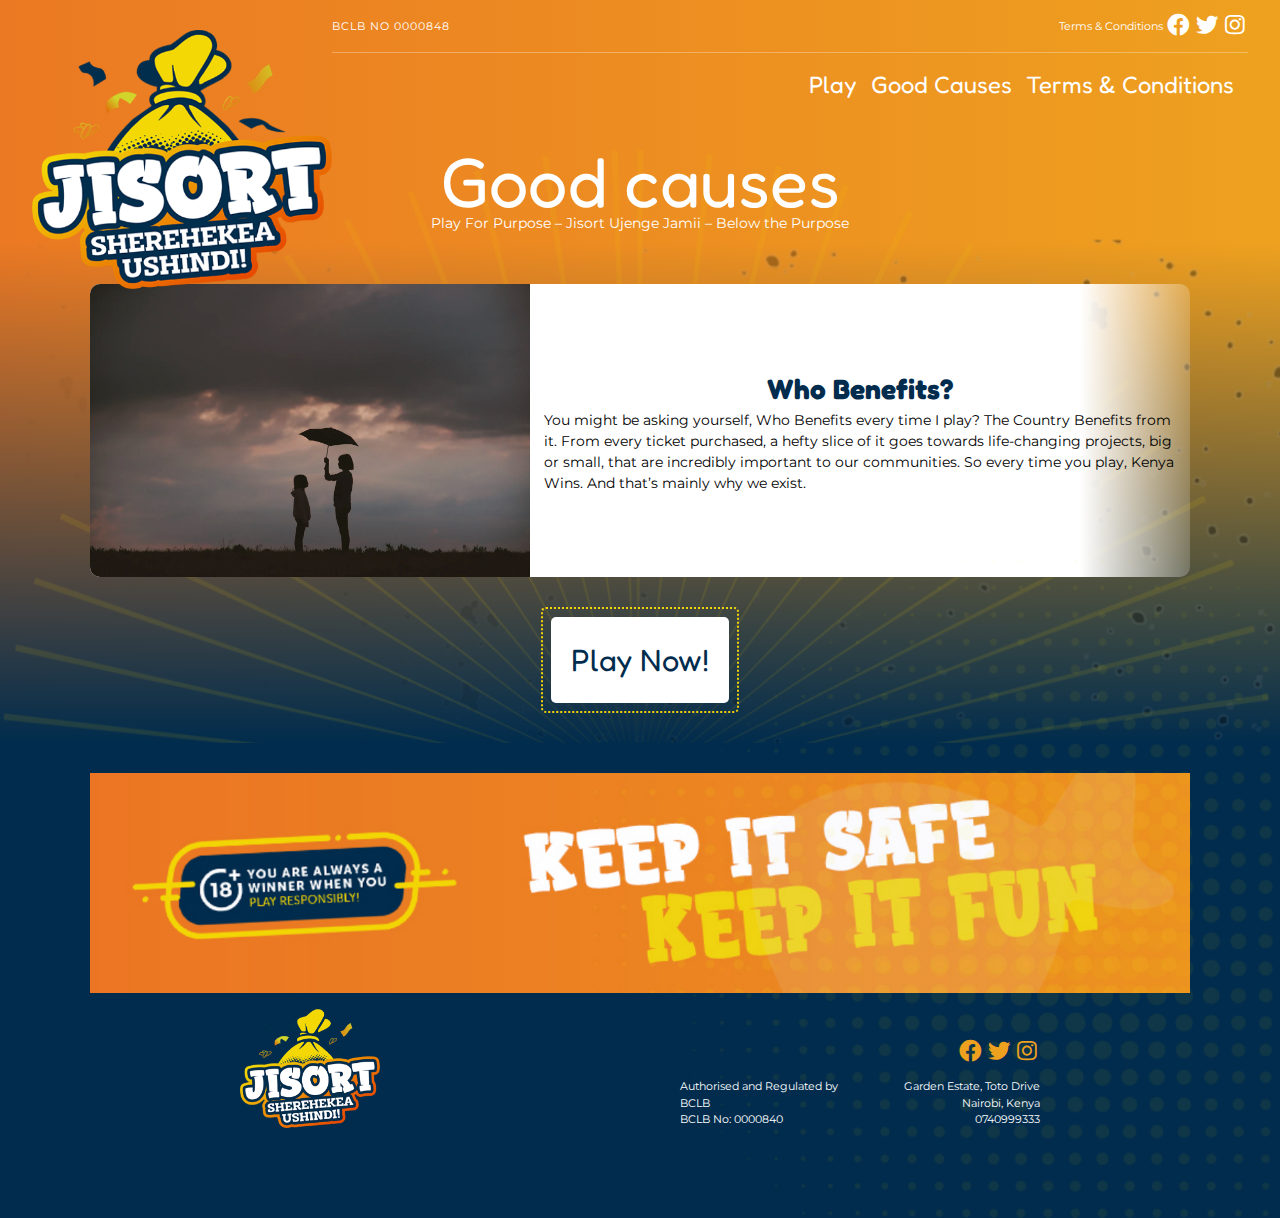
<file: good-causes.html>
<!DOCTYPE html>
<html lang="en">

<head>
  <meta charset="UTF-8">
  <meta http-equiv="X-UA-Compatible" content="IE=edge">
  <meta name="viewport" content="width=device-width, initial-scale=1.0">
  <link rel="stylesheet" href="https://pro.fontawesome.com/releases/v5.10.0/css/all.css">
  <link rel="stylesheet" href="index.91b72a1a.css">
  <link rel="stylesheet" href="https://pro.fontawesome.com/releases/v5.10.0/css/all.css" integrity="sha384-AYmEC3Yw5cVb3ZcuHtOA93w35dYTsvhLPVnYs9eStHfGJvOvKxVfELGroGkvsg+p" crossorigin="anonymous"/>

  <title>Jisort</title>
</head>

<body class="page">
  <div class="holder">
    <header>
      <div class="container">
        <div class="logo"> <a href="#"> <img src="jisort-logo.db47b772.png" alt=""></a></div>
        <div class="right_section">
          <div class="top"><span class="bclb flex-grow">BCLB NO 0000848</span>
            <ul class="secondary_menu">
              <li><a href="#">Terms &amp; Conditions </a></li>
            </ul>
            <ul class="social">
              <li class="px-1"><a href="https://www.facebook.com/Jisort-109627841370807"><i class="fab fa-facebook fa-2x"></i></a></li>
              <li class="px-1"><a href="https://twitter.com/JisortLotto"><i class="fab fa-twitter fa-2x"></i></a></li>
              <!-- <li class="px-1"><i class="fab fa-google-plus fa-2x"></i><a href="#"></a></li> -->
              <li class="px-1"><a href="https://www.instagram.com/jisortlotto/"><i class="fab fa-instagram fa-2x"></i></a></li>
            </ul>
          </div>
          <nav><a class="mobile_menu_icon" href="#"> <i class="fas fa-bars"></i></a>
            <ul>
             <li><a href="index.html">Play</a></li>
             <li><a href="good-causes.html">Good Causes </a></li>
             <!-- <li><a href="winners-gallery.html">Winners Gallery </a></li> -->
             <li> <a href="terms.html">Terms &amp; Conditions </a></li>
         </ul>
         </nav>
        </div>
      </div>
    </header>
    <div class="content">
      <div class="page_title">
        <h1>Good causes </h1><span class="info">Play For Purpose – Jisort Ujenge Jamii – Below the Purpose</span>
      </div>
      <section>
        <div class="container">
          <ul class="news_list">
            <li>
              <div class="thumb"><img src="causes-item-image.4b953a9a.jpg" alt=""></div>
              <div class="meta">
                <h3>Who Benefits? </h3>
                <p>You might be asking yourself, Who Benefits every time I play?
                  The Country Benefits from it. From every ticket purchased, a hefty slice of it goes towards
                  life-changing projects, big or small, that are incredibly important to our communities.
                  So every time you play, Kenya Wins. And that’s mainly why we exist.</p>
              </div>
            </li>
          </ul>
        </div><a class="large btn mx-auto" href="index.html">Play Now!</a>
      </section>
    </div>
    <footer>
      <div class="banner">
        <div class="container"> <img src="keep-it-safe-banner.44da0f72.jpg" alt=""></div>
      </div>
      <div class="footer">
        <div class="container">
          <div class="logo"> <img src="jisort-logo.db47b772.png" alt=""></div>
          <div class="right_section">
            <ul class="social">
              <li class="px-1"><a href="https://www.facebook.com/Jisort-109627841370807"><i class="fab fa-facebook fa-2x"></i></a></li>
              <li class="px-1"><a href="https://twitter.com/JisortLotto"><i class="fab fa-twitter fa-2x"></i></a></li>
              <!-- <li class="px-1"><i class="fab fa-google-plus fa-2x"></i><a href="#"></a></li> -->
              <li class="px-1"><a href="https://www.instagram.com/jisortlotto/"><i class="fab fa-instagram fa-2x"></i></a></li>
            </ul>
            <div class="flex">
              <div class="col">Authorised and Regulated by BCLB<br>BCLB No: 0000840</div>
              <div class="col">Garden Estate, Toto Drive<br>Nairobi, Kenya <br>0740999333</div>
            </div>
          </div>
        </div>
      </div>
    </footer>
  </div>
  <script src="https://code.jquery.com/jquery-3.6.0.min.js"
    integrity="sha256-/xUj+3OJU5yExlq6GSYGSHk7tPXikynS7ogEvDej/m4=" crossorigin="anonymous"></script>
    <script src="index.1cdc52c0.js">// modules are defined as an array

    </script>
    <script>
        var $ = jQuery.noConflict();
        // Code that uses other library's $ can follow here.
      </script>

</body>

</html>
</file>
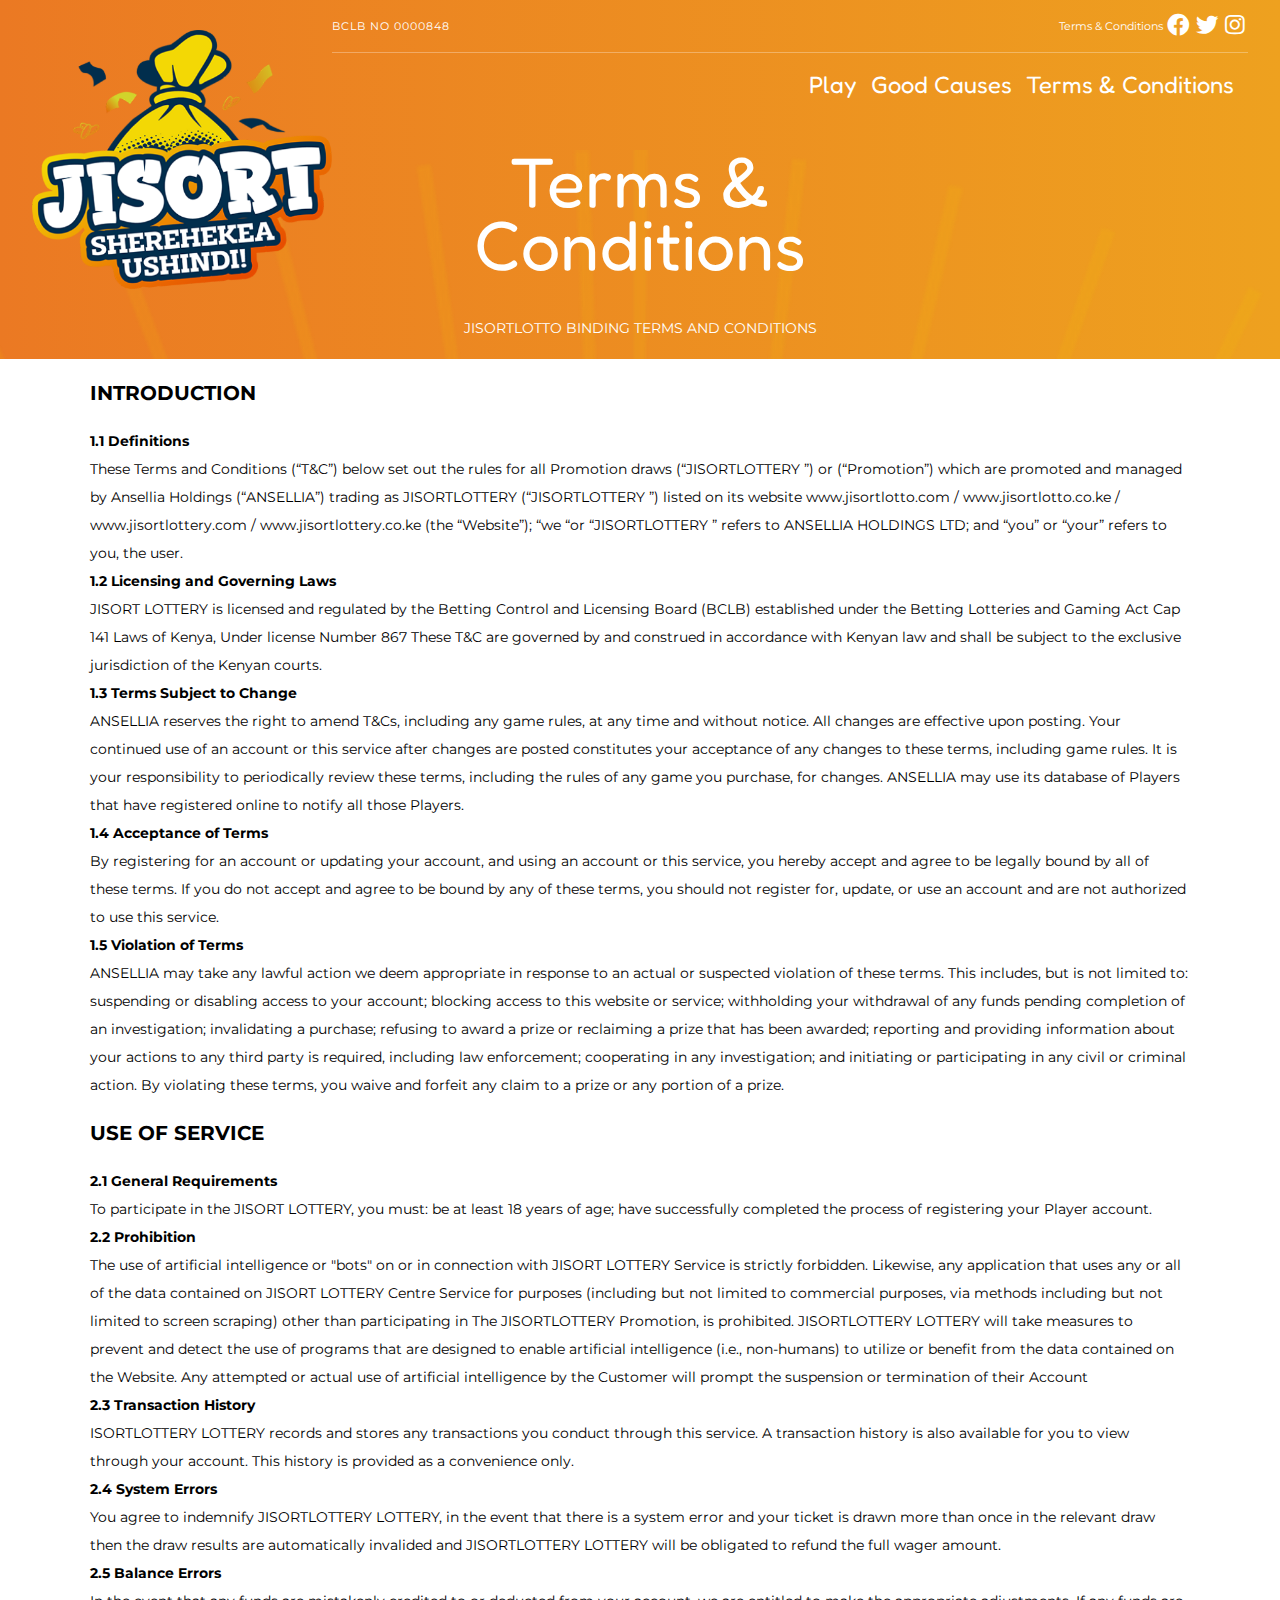
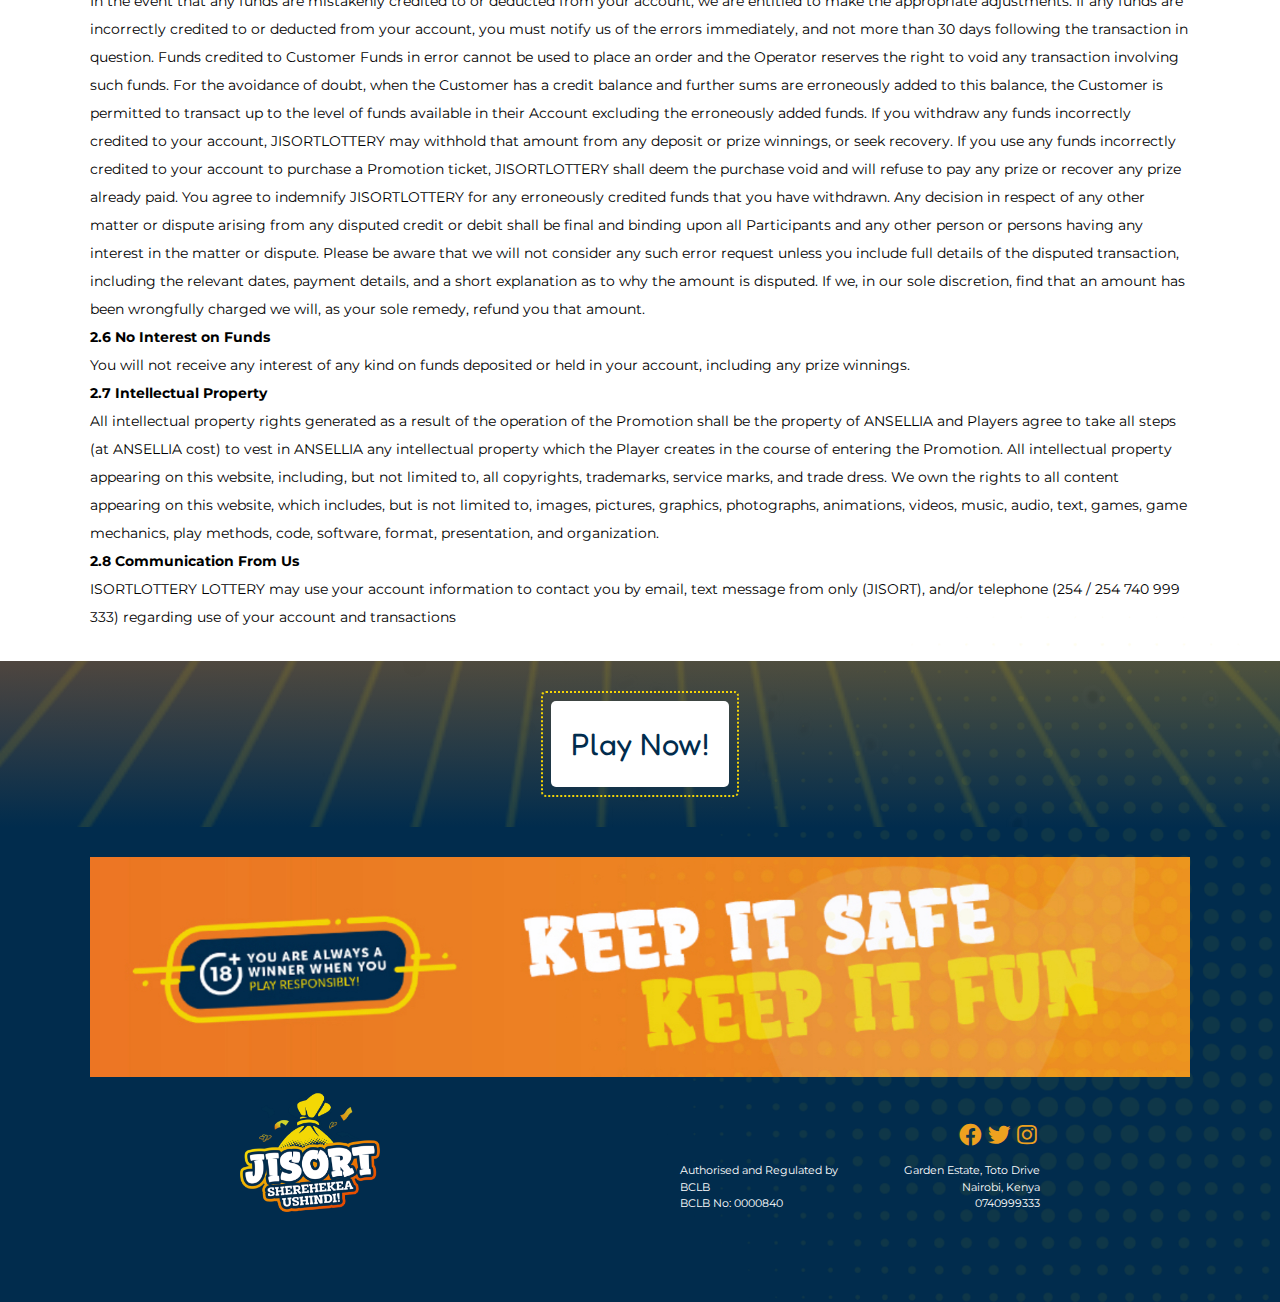
<file: terms.html>
<!DOCTYPE html>
<html lang="en">

<head>
    <meta charset="UTF-8">
    <meta http-equiv="X-UA-Compatible" content="IE=edge">
    <meta name="viewport" content="width=device-width, initial-scale=1.0">
    <link rel="stylesheet" href="https://pro.fontawesome.com/releases/v5.10.0/css/all.css">
    <link rel="stylesheet" href="index.91b72a1a.css">
    <title>Jisort</title>
</head>

<body class="page">
    <div class="holder">
        <header>
            <div class="container">
                <div class="logo"> <a href="#"> <img src="jisort-logo.db47b772.png" alt=""></a></div>
                <div class="right_section">
                    <div class="top"><span class="bclb flex-grow">BCLB NO 0000848</span>
                        <ul class="secondary_menu">
                            <li><a href="terms.html">Terms &amp; Conditions </a></li>
                        </ul>
                        <ul class="social">
                            <li class="px-1"><a href="https://www.facebook.com/Jisort-109627841370807"><i class="fab fa-facebook fa-2x"></i></a></li>
                            <li class="px-1"><a href="https://twitter.com/JisortLotto"><i class="fab fa-twitter fa-2x"></i></a></li>
                            <!-- <li class="px-1"><i class="fab fa-google-plus fa-2x"></i><a href="#"></a></li> -->
                            <li class="px-1"><a href="https://www.instagram.com/jisortlotto/"><i class="fab fa-instagram fa-2x"></i></a></li>
                          </ul>
                    </div>
                    <nav><a class="mobile_menu_icon" href="#"> <i class="fas fa-bars"></i></a>
                       <ul>
                        <li><a href="index.html">Play</a></li>
                        <li><a href="good-causes.html">Good Causes </a></li>
                        <!-- <li><a href="winners-gallery.html">Winners Gallery </a></li> -->
                        <li> <a href="terms.html">Terms &amp; Conditions </a></li>
                    </ul>
                    </nav>
                </div>
            </div>
        </header>
        <div class="content">
            <div class="page_title" style="padding-bottom:20px">
                <h1>Terms &amp; Conditions</h1>
                <br>
                <br>
                <span class="info" style="margin-top: 30px;">JISORTLOTTO BINDING TERMS AND CONDITIONS</span>
            </div>
            <section style="background-color: white;line-height: 200%;padding-bottom: 30px;">
                <div class="container">
                    <div id="intro">
                        <h1 style="padding-top: 20px;padding-bottom: 20px; font-weight: bolder; font-size: 20px;">
                            INTRODUCTION</h1>

                        <strong>1.1 Definitions</strong>
                        <p>
                            These Terms and Conditions (“T&C”) below set out the rules for all Promotion draws
                            (“JISORTLOTTERY ”) or (“Promotion”) which are promoted and managed by Ansellia Holdings
                            (“ANSELLIA”) trading as JISORTLOTTERY (“JISORTLOTTERY ”) listed on its
                            website www.jisortlotto.com / www.jisortlotto.co.ke / www.jisortlottery.com /
                            www.jisortlottery.co.ke (the “Website”); “we “or “JISORTLOTTERY ” refers to ANSELLIA
                            HOLDINGS
                            LTD; and “you” or “your” refers to you, the user.
                        </p>
                        <strong>1.2 Licensing and Governing Laws</strong>
                        <p>
                            JISORT LOTTERY is licensed and regulated by the Betting Control and Licensing Board (BCLB)
                            established under the Betting Lotteries and Gaming Act Cap 141 Laws of Kenya, Under license
                            Number 867
                            These T&C are governed by and construed in accordance with Kenyan law and shall be subject
                            to
                            the exclusive jurisdiction of the Kenyan courts.
                        </p>
                        <strong>1.3 Terms Subject to Change</strong>
                        <p>
                            ANSELLIA reserves the right to amend T&Cs, including any game rules, at any time and without
                            notice.
                            All changes are effective upon posting. Your continued use of an account or this service
                            after
                            changes are posted constitutes your acceptance of any changes to these terms, including game
                            rules.
                            It is your responsibility to periodically review these terms, including the rules of any
                            game
                            you
                            purchase, for changes. ANSELLIA may use its database of Players that have registered online
                            to
                            notify all those Players.
                        </p>
                        <strong>1.4 Acceptance of Terms </strong>
                        <p>
                            By registering for an account or updating your account, and using an account or this
                            service,
                            you
                            hereby accept and agree to be legally bound by all of these terms. If you do not accept and
                            agree to
                            be bound by any of these terms, you should not register for, update, or use an account and
                            are
                            not
                            authorized to use this service.
                        </p>
                        <strong>1.5 Violation of Terms</strong>
                        <p>
                            ANSELLIA may take any lawful action we deem appropriate in response to an actual or
                            suspected
                            violation of these terms. This includes, but is not limited to: suspending or disabling
                            access
                            to your account; blocking access to this website or service; withholding your withdrawal of
                            any
                            funds pending completion of an investigation; invalidating a purchase; refusing to award a
                            prize
                            or reclaiming a prize that has been awarded; reporting and providing information about your
                            actions to any third party is required, including law enforcement; cooperating in any
                            investigation; and initiating or participating in any civil or criminal action. By violating
                            these terms, you waive and forfeit any claim to a prize or any portion of a prize.
                        </p>
                    </div>
                    <div id="use-of-service">
                        <h2 style="padding-top: 20px;padding-bottom: 20px; font-weight: bolder;font-size: 20px;">USE OF
                            SERVICE</h2>
                        <strong>2.1 General Requirements</strong>
                        <p>
                            To participate in the JISORT LOTTERY, you must: be at least 18 years of age; have
                            successfully completed the process of registering your Player account.
                        </p>
                        <strong>
                            2.2 Prohibition
                        </strong>
                        <p>
                            The use of artificial intelligence or "bots" on or in connection with JISORT LOTTERY Service
                            is strictly forbidden. Likewise, any application that uses any or all of the data contained
                            on JISORT LOTTERY Centre Service for purposes (including but not limited to commercial
                            purposes, via methods including but not limited to screen scraping) other than participating
                            in The JISORTLOTTERY Promotion, is prohibited. JISORTLOTTERY LOTTERY will take measures to
                            prevent and detect the use of programs that are designed to enable artificial intelligence
                            (i.e., non-humans) to utilize or benefit from the data contained on the Website. Any
                            attempted or actual use of artificial intelligence by the Customer will prompt the
                            suspension or termination of their Account
                        </p>
                        <strong>2.3 Transaction History</strong>
                        <p>
                            ISORTLOTTERY LOTTERY records and stores any transactions you conduct through this service. A
                            transaction history is also available for you to view through your account. This history is
                            provided as a convenience only.
                        </p>
                        <strong>2.4 System Errors</strong>
                        <p>
                            You agree to indemnify JISORTLOTTERY LOTTERY, in the event that there is a system error and
                            your ticket is drawn more than once in the relevant draw then the draw results are
                            automatically invalided and JISORTLOTTERY LOTTERY will be obligated to refund the full wager
                            amount.
                        </p>
                        <strong>
                            2.5 Balance Errors
                        </strong>
                        <p>
                            In the event that any funds are mistakenly credited to or deducted from your account, we are
                            entitled to make the appropriate adjustments. If any funds are incorrectly credited to or
                            deducted from your account, you must notify us of the errors immediately, and not more than
                            30 days following the transaction in question. Funds credited to Customer Funds in error
                            cannot be used to place an order and the Operator reserves the right to void any transaction
                            involving such funds. For the avoidance of doubt, when the Customer has a credit balance and
                            further sums are erroneously added to this balance, the Customer is permitted to transact up
                            to the level of funds available in their Account excluding the erroneously added funds. If
                            you withdraw any funds incorrectly credited to your account, JISORTLOTTERY may withhold that
                            amount from any deposit or prize winnings, or seek recovery. If you use any funds
                            incorrectly credited to your account to purchase a Promotion ticket, JISORTLOTTERY shall
                            deem the purchase void and will refuse to pay any prize or recover any prize already paid.
                            You agree to indemnify JISORTLOTTERY for any erroneously credited funds that you have
                            withdrawn. Any decision in respect of any other matter or dispute arising from any disputed
                            credit or debit shall be final and binding upon all Participants and any other person or
                            persons having any interest in the matter or dispute. Please be aware that we will not
                            consider any such error request unless you include full details of the disputed transaction,
                            including the relevant dates, payment details, and a short explanation as to why the amount
                            is disputed. If we, in our sole discretion, find that an amount has been wrongfully charged
                            we will, as your sole remedy, refund you that amount.
                        </p>
                        <strong>
                            2.6 No Interest on Funds
                        </strong>
                        <p>
                            You will not receive any interest of any kind on funds deposited or held in your account,
                            including any prize winnings.
                        </p>
                        <strong>2.7 Intellectual Property</strong>
                        <p>
                            All intellectual property rights generated as a result of the operation of the Promotion
                            shall be the property of ANSELLIA and Players agree to take all steps (at ANSELLIA cost) to
                            vest in ANSELLIA any intellectual property which the Player creates in the course of
                            entering the Promotion.
                            All intellectual property appearing on this website, including, but not limited to, all
                            copyrights, trademarks, service marks, and trade dress. We own the rights to all content
                            appearing on this website, which includes, but is not limited to, images, pictures,
                            graphics, photographs, animations, videos, music, audio, text, games, game mechanics, play
                            methods, code, software, format, presentation, and organization.
                        </p>
                        <strong>2.8 Communication From Us

                        </strong>
                        <p>
                            ISORTLOTTERY LOTTERY may use your account information to contact you by email, text message
                            from only (JISORT), and/or telephone (254 / 254 740 999 333) regarding use of your account
                            and transactions
                        </p>


                    </div>

                </div>
            </section>
            <section>
                <a class="large btn mx-auto" href="index.html">Play Now!</a>
            </section>
        </div>
        <footer>
            <div class="banner">
                <div class="container"> <img src="keep-it-safe-banner.44da0f72.jpg" alt=""></div>
            </div>
            <div class="footer">
                <div class="container">
                    <div class="logo"> <img src="jisort-logo.db47b772.png" alt=""></div>
                    <div class="right_section">
                        <ul class="social">
                            <li class="px-1"><a href="https://www.facebook.com/Jisort-109627841370807"><i class="fab fa-facebook fa-2x"></i></a></li>
                            <li class="px-1"><a href="https://twitter.com/JisortLotto"><i class="fab fa-twitter fa-2x"></i></a></li>
                            <!-- <li class="px-1"><i class="fab fa-google-plus fa-2x"></i><a href="#"></a></li> -->
                            <li class="px-1"><a href="https://www.instagram.com/jisortlotto/"><i class="fab fa-instagram fa-2x"></i></a></li>
                          </ul>
                        <div class="flex">
                            <div class="col">Authorised and Regulated by BCLB<br>BCLB No: 0000840</div>
                            <div class="col">Garden Estate, Toto Drive<br>Nairobi, Kenya <br>0740999333</div>
                        </div>
                    </div>
                </div>
            </div>
        </footer>
    </div>
    <script src="https://code.jquery.com/jquery-3.6.0.min.js"
        integrity="sha256-/xUj+3OJU5yExlq6GSYGSHk7tPXikynS7ogEvDej/m4=" crossorigin="anonymous"></script>
        <script src="index.1cdc52c0.js">// modules are defined as an array

        </script>
        <script>
            var $ = jQuery.noConflict();
            // Code that uses other library's $ can follow here.
          </script>

</body>

</html>
</file>
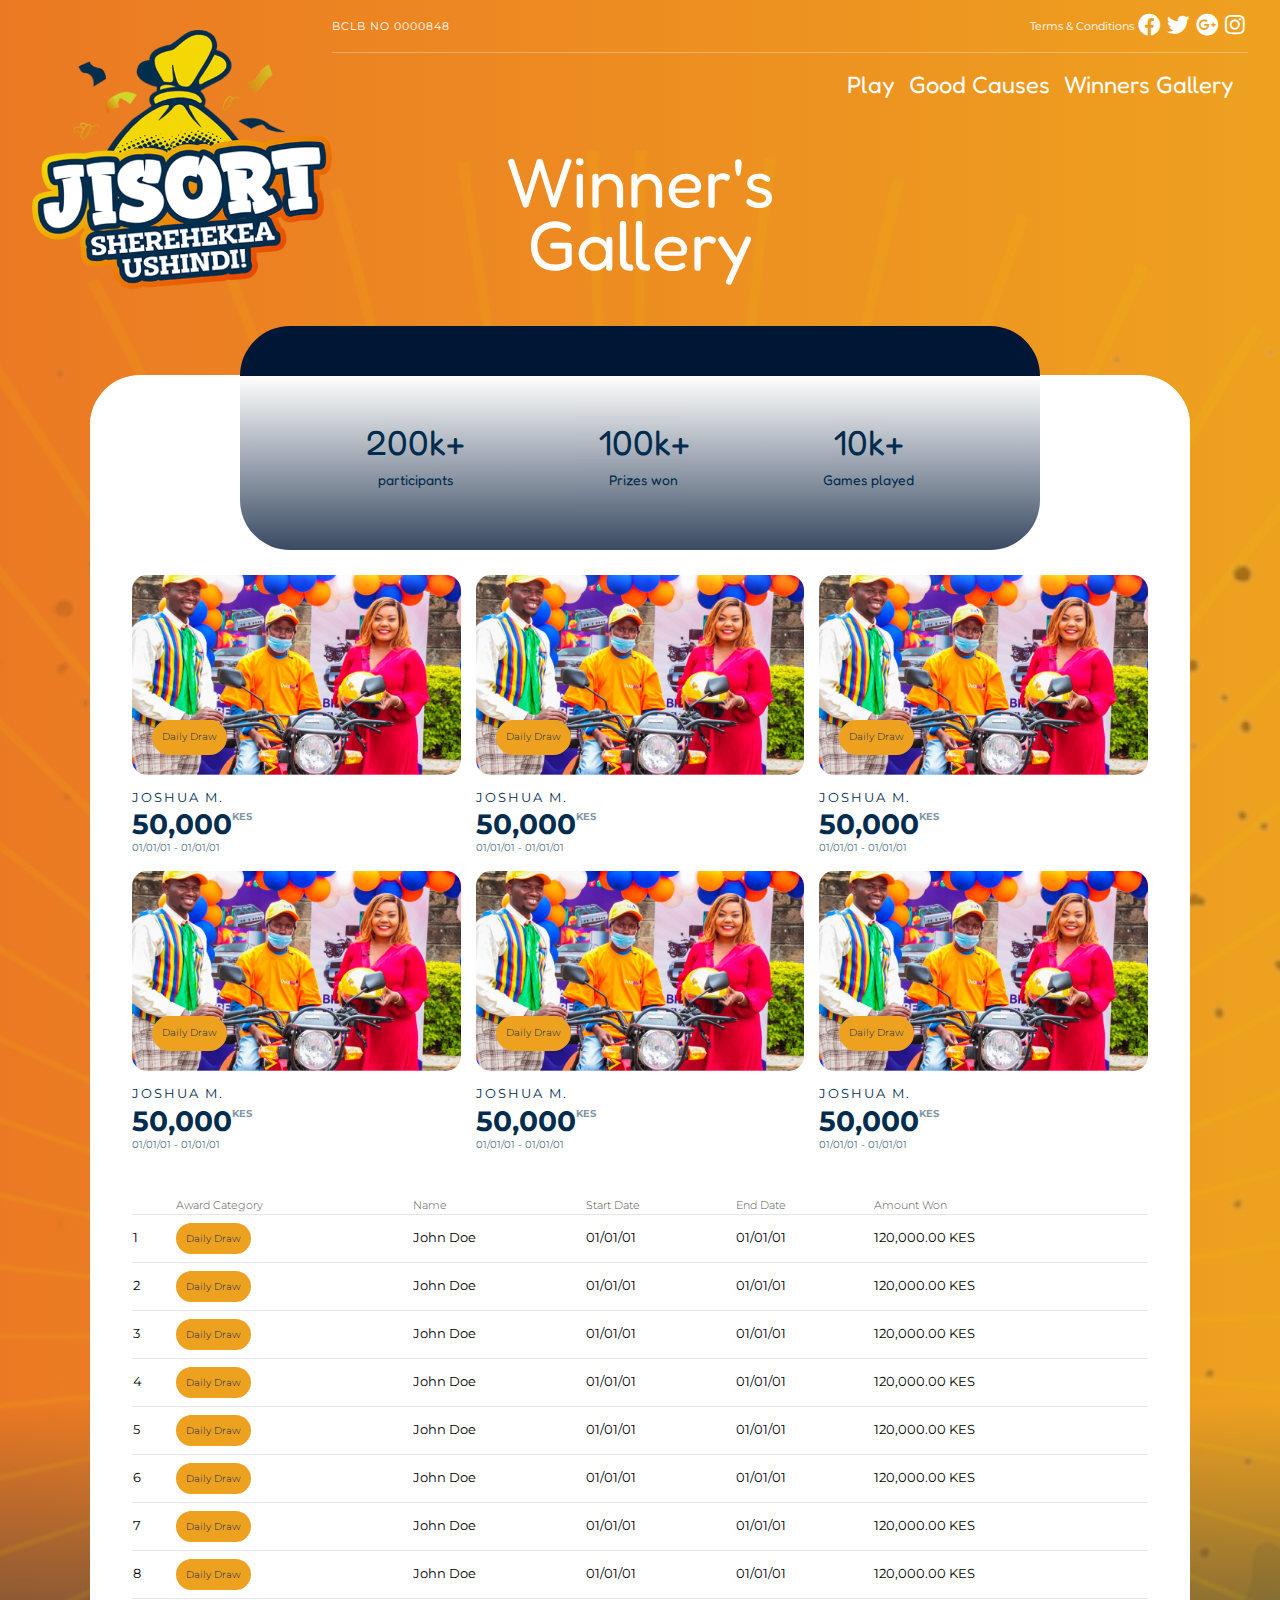
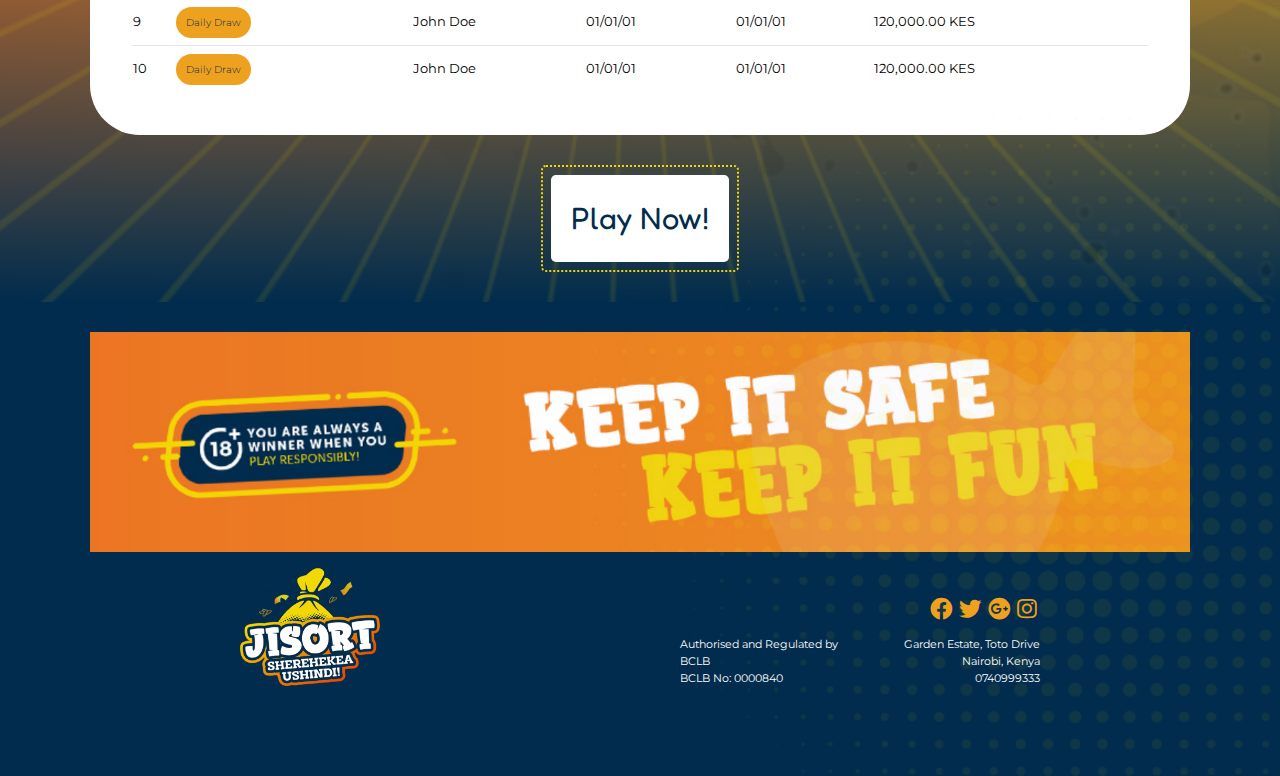
<file: winners-gallery.html>
<!DOCTYPE html><html lang="en"><head><meta charset="UTF-8"><meta http-equiv="X-UA-Compatible" content="IE=edge"><meta name="viewport" content="width=device-width, initial-scale=1.0"><link rel="stylesheet" href="//pro.fontawesome.com/releases/v5.10.0/css/all.css"><link rel="stylesheet" href="/index.91b72a1a.css"><title>Jisort</title></head><body class="page winners_gallery"><div class="holder"><header><div class="container"> <div class="logo"> <a href="#"> <img src="/jisort-logo.db47b772.png" alt=""></a></div><div class="right_section"> <div class="top"><span class="bclb flex-grow">BCLB NO  0000848</span><ul class="secondary_menu"><li><a href="#">Terms &amp; Conditions </a></li></ul><ul class="social"><li class="px-1"><i class="fab fa-facebook fa-2x"></i><a href="#"></a></li><li class="px-1"><i class="fab fa-twitter fa-2x"></i><a href="#"></a></li><li class="px-1"><i class="fab fa-google-plus fa-2x"></i><a href="#"></a></li><li class="px-1"><i class="fab fa-instagram fa-2x"></i><a href="#"></a></li></ul></div><nav><a class="mobile_menu_icon" href="#"> <i class="fas fa-bars"></i></a><ul><li><a href="#">Play</a></li><li><a href="/good-causes.html">Good Causes </a></li><li><a href="/winners-gallery.html">Winners Gallery   </a></li><li class="mobile"> <a href="#">Terms &amp; Conditions </a></li></ul></nav></div></div></header><div class="content"><div class="page_title"><h1>Winner's Gallery</h1></div><section> <div class="metrics"> <div class="container"> <ul> <li><img src="/participants.efa66568.svg" alt="participants"><h3>200k+<span>participants</span></h3></li><li> <img src="/prizes.324864e9.svg" alt="prizes won"><h3>100k+<span>Prizes won</span></h3></li><li> <img src="/games.980e3253.svg" alt="games played"><h3>10k+<span>Games played</span></h3></li></ul></div></div><div class="container"><ul class="winner_list"><li> <div class="thumb"><span class="label">Daily Draw</span><img src="/winner1.82f8a5e2.jpg" alt=""></div><div class="meta"><span class="name">Joshua M.</span><span class="price">50,000<sup>KES </sup></span><span class="date">01/01/01 - 01/01/01</span></div></li><li> <div class="thumb"><span class="label">Daily Draw</span><img src="/winner1.82f8a5e2.jpg" alt=""></div><div class="meta"><span class="name">Joshua M.</span><span class="price">50,000<sup>KES </sup></span><span class="date">01/01/01 - 01/01/01</span></div></li><li> <div class="thumb"><span class="label">Daily Draw</span><img src="/winner1.82f8a5e2.jpg" alt=""></div><div class="meta"><span class="name">Joshua M.</span><span class="price">50,000<sup>KES </sup></span><span class="date">01/01/01 - 01/01/01</span></div></li><li> <div class="thumb"><span class="label">Daily Draw</span><img src="/winner1.82f8a5e2.jpg" alt=""></div><div class="meta"><span class="name">Joshua M.</span><span class="price">50,000<sup>KES </sup></span><span class="date">01/01/01 - 01/01/01</span></div></li><li> <div class="thumb"><span class="label">Daily Draw</span><img src="/winner1.82f8a5e2.jpg" alt=""></div><div class="meta"><span class="name">Joshua M.</span><span class="price">50,000<sup>KES </sup></span><span class="date">01/01/01 - 01/01/01</span></div></li><li> <div class="thumb"><span class="label">Daily Draw</span><img src="/winner1.82f8a5e2.jpg" alt=""></div><div class="meta"><span class="name">Joshua M.</span><span class="price">50,000<sup>KES </sup></span><span class="date">01/01/01 - 01/01/01</span></div></li></ul><div class="winners_table"><table><thead><tr> <th></th><th>Award Category </th><th>Name </th><th>Start Date </th><th>End Date</th><th>Amount Won </th></tr></thead><tbody> <tr><td>1</td><td><span class="label">Daily Draw </span></td><td>John Doe </td><td>01/01/01</td><td>01/01/01</td><td>120,000.00 KES</td></tr><tr><td>2</td><td><span class="label">Daily Draw </span></td><td>John Doe </td><td>01/01/01</td><td>01/01/01</td><td>120,000.00 KES</td></tr><tr><td>3</td><td><span class="label">Daily Draw </span></td><td>John Doe </td><td>01/01/01</td><td>01/01/01</td><td>120,000.00 KES</td></tr><tr><td>4</td><td><span class="label">Daily Draw </span></td><td>John Doe </td><td>01/01/01</td><td>01/01/01</td><td>120,000.00 KES</td></tr><tr><td>5</td><td><span class="label">Daily Draw </span></td><td>John Doe </td><td>01/01/01</td><td>01/01/01</td><td>120,000.00 KES</td></tr><tr><td>6</td><td><span class="label">Daily Draw </span></td><td>John Doe </td><td>01/01/01</td><td>01/01/01</td><td>120,000.00 KES</td></tr><tr><td>7</td><td><span class="label">Daily Draw </span></td><td>John Doe </td><td>01/01/01</td><td>01/01/01</td><td>120,000.00 KES</td></tr><tr><td>8</td><td><span class="label">Daily Draw </span></td><td>John Doe </td><td>01/01/01</td><td>01/01/01</td><td>120,000.00 KES</td></tr><tr><td>9</td><td><span class="label">Daily Draw </span></td><td>John Doe </td><td>01/01/01</td><td>01/01/01</td><td>120,000.00 KES</td></tr><tr><td>10</td><td><span class="label">Daily Draw </span></td><td>John Doe </td><td>01/01/01</td><td>01/01/01</td><td>120,000.00 KES</td></tr></tbody></table></div></div><a class="large btn mx-auto" href="/index.html">Play Now!</a></section></div><footer> <div class="banner"> <div class="container"> <img src="/keep-it-safe-banner.44da0f72.jpg" alt=""></div></div><div class="footer"> <div class="container"> <div class="logo"> <img src="/jisort-logo.db47b772.png" alt=""></div><div class="right_section"><ul class="social"><li class="px-1"><i class="fab fa-facebook fa-2x"></i><a href="#"></a></li><li class="px-1"><i class="fab fa-twitter fa-2x"></i><a href="#"></a></li><li class="px-1"><i class="fab fa-google-plus fa-2x"></i><a href="#"></a></li><li class="px-1"><i class="fab fa-instagram fa-2x"></i><a href="#"></a></li></ul><div class="flex"> <div class="col">Authorised and Regulated by BCLB<br>BCLB No: 0000840</div><div class="col">Garden Estate, Toto Drive<br>Nairobi, Kenya <br>0740999333</div></div></div></div></div></footer></div><script src="https://code.jquery.com/jquery-3.6.0.min.js" integrity="sha256-/xUj+3OJU5yExlq6GSYGSHk7tPXikynS7ogEvDej/m4=" crossorigin="anonymous"></script><script src="/winners-gallery.1cdc52c0.js">// modules are defined as an array
// [ module function, map of requires ]
//
// map of requires is short require name -> numeric require
//
// anything defined in a previous bundle is accessed via the
// orig method which is the require for previous bundles

(function(modules, entry, mainEntry, parcelRequireName, globalName) {
  /* eslint-disable no-undef */
  var globalObject =
    typeof globalThis !== 'undefined'
      ? globalThis
      : typeof self !== 'undefined'
      ? self
      : typeof window !== 'undefined'
      ? window
      : typeof global !== 'undefined'
      ? global
      : {};
  /* eslint-enable no-undef */

  // Save the require from previous bundle to this closure if any
  var previousRequire =
    typeof globalObject[parcelRequireName] === 'function' &&
    globalObject[parcelRequireName];

  var cache = previousRequire.cache || {};
  // Do not use `require` to prevent Webpack from trying to bundle this call
  var nodeRequire =
    typeof module !== 'undefined' &&
    typeof module.require === 'function' &&
    module.require.bind(module);

  function newRequire(name, jumped) {
    if (!cache[name]) {
      if (!modules[name]) {
        // if we cannot find the module within our internal map or
        // cache jump to the current global require ie. the last bundle
        // that was added to the page.
        var currentRequire =
          typeof globalObject[parcelRequireName] === 'function' &&
          globalObject[parcelRequireName];
        if (!jumped && currentRequire) {
          return currentRequire(name, true);
        }

        // If there are other bundles on this page the require from the
        // previous one is saved to 'previousRequire'. Repeat this as
        // many times as there are bundles until the module is found or
        // we exhaust the require chain.
        if (previousRequire) {
          return previousRequire(name, true);
        }

        // Try the node require function if it exists.
        if (nodeRequire && typeof name === 'string') {
          return nodeRequire(name);
        }

        var err = new Error("Cannot find module '" + name + "'");
        err.code = 'MODULE_NOT_FOUND';
        throw err;
      }

      localRequire.resolve = resolve;
      localRequire.cache = {};

      var module = (cache[name] = new newRequire.Module(name));

      modules[name][0].call(
        module.exports,
        localRequire,
        module,
        module.exports,
        this,
      );
    }

    return cache[name].exports;

    function localRequire(x) {
      return newRequire(localRequire.resolve(x));
    }

    function resolve(x) {
      return modules[name][1][x] || x;
    }
  }

  function Module(moduleName) {
    this.id = moduleName;
    this.bundle = newRequire;
    this.exports = {};
  }

  newRequire.isParcelRequire = true;
  newRequire.Module = Module;
  newRequire.modules = modules;
  newRequire.cache = cache;
  newRequire.parent = previousRequire;
  newRequire.register = function(id, exports) {
    modules[id] = [
      function(require, module) {
        module.exports = exports;
      },
      {},
    ];
  };

  Object.defineProperty(newRequire, 'root', {
    get: function() {
      return globalObject[parcelRequireName];
    },
  });

  globalObject[parcelRequireName] = newRequire;

  for (var i = 0; i < entry.length; i++) {
    newRequire(entry[i]);
  }

  if (mainEntry) {
    // Expose entry point to Node, AMD or browser globals
    // Based on https://github.com/ForbesLindesay/umd/blob/master/template.js
    var mainExports = newRequire(mainEntry);

    // CommonJS
    if (typeof exports === 'object' && typeof module !== 'undefined') {
      module.exports = mainExports;

      // RequireJS
    } else if (typeof define === 'function' && define.amd) {
      define(function() {
        return mainExports;
      });

      // <script>
    } else if (globalName) {
      this[globalName] = mainExports;
    }
  }
})({"5OXpA":[function(require,module,exports) {
var HMR_HOST = null;
var HMR_PORT = null;
var HMR_SECURE = false;
var HMR_ENV_HASH = "d751713988987e9331980363e24189ce";
module.bundle.HMR_BUNDLE_ID = "ba9983f07f65b3bd0f01624f107d0230"; // @flow
/* global HMR_HOST, HMR_PORT, HMR_ENV_HASH, HMR_SECURE */ /*::
import type {
  HMRAsset,
  HMRMessage,
} from '@parcel/reporter-dev-server/src/HMRServer.js';
interface ParcelRequire {
  (string): mixed;
  cache: {|[string]: ParcelModule|};
  hotData: mixed;
  Module: any;
  parent: ?ParcelRequire;
  isParcelRequire: true;
  modules: {|[string]: [Function, {|[string]: string|}]|};
  HMR_BUNDLE_ID: string;
  root: ParcelRequire;
}
interface ParcelModule {
  hot: {|
    data: mixed,
    accept(cb: (Function) => void): void,
    dispose(cb: (mixed) => void): void,
    // accept(deps: Array<string> | string, cb: (Function) => void): void,
    // decline(): void,
    _acceptCallbacks: Array<(Function) => void>,
    _disposeCallbacks: Array<(mixed) => void>,
  |};
}
declare var module: {bundle: ParcelRequire, ...};
declare var HMR_HOST: string;
declare var HMR_PORT: string;
declare var HMR_ENV_HASH: string;
declare var HMR_SECURE: boolean;
*/ var OVERLAY_ID = '__parcel__error__overlay__';
var OldModule = module.bundle.Module;
function Module(moduleName) {
    OldModule.call(this, moduleName);
    this.hot = {
        data: module.bundle.hotData,
        _acceptCallbacks: [],
        _disposeCallbacks: [],
        accept: function(fn) {
            this._acceptCallbacks.push(fn || function() {
            });
        },
        dispose: function(fn) {
            this._disposeCallbacks.push(fn);
        }
    };
    module.bundle.hotData = undefined;
}
module.bundle.Module = Module;
var checkedAssets/*: {|[string]: boolean|} */ , acceptedAssets/*: {|[string]: boolean|} */ , assetsToAccept/*: Array<[ParcelRequire, string]> */ ;
function getHostname() {
    return HMR_HOST || (location.protocol.indexOf('http') === 0 ? location.hostname : 'localhost');
}
function getPort() {
    return HMR_PORT || location.port;
}
// eslint-disable-next-line no-redeclare
var parent = module.bundle.parent;
if ((!parent || !parent.isParcelRequire) && typeof WebSocket !== 'undefined') {
    var hostname = getHostname();
    var port = getPort();
    var protocol = HMR_SECURE || location.protocol == 'https:' && !/localhost|127.0.0.1|0.0.0.0/.test(hostname) ? 'wss' : 'ws';
    var ws = new WebSocket(protocol + '://' + hostname + (port ? ':' + port : '') + '/');
    // $FlowFixMe
    ws.onmessage = function(event/*: {data: string, ...} */ ) {
        checkedAssets = {
        };
        acceptedAssets = {
        };
        assetsToAccept = [];
        var data = JSON.parse(event.data);
        if (data.type === 'update') {
            // Remove error overlay if there is one
            removeErrorOverlay();
            let assets = data.assets.filter((asset)=>asset.envHash === HMR_ENV_HASH
            );
            // Handle HMR Update
            var handled = false;
            assets.forEach((asset)=>{
                var didAccept = asset.type === 'css' || asset.type === 'js' && hmrAcceptCheck(module.bundle.root, asset.id, asset.depsByBundle);
                if (didAccept) handled = true;
            });
            if (handled) {
                console.clear();
                assets.forEach(function(asset) {
                    hmrApply(module.bundle.root, asset);
                });
                for(var i = 0; i < assetsToAccept.length; i++){
                    var id = assetsToAccept[i][1];
                    if (!acceptedAssets[id]) hmrAcceptRun(assetsToAccept[i][0], id);
                }
            } else window.location.reload();
        }
        if (data.type === 'error') {
            // Log parcel errors to console
            for (let ansiDiagnostic of data.diagnostics.ansi){
                let stack = ansiDiagnostic.codeframe ? ansiDiagnostic.codeframe : ansiDiagnostic.stack;
                console.error('🚨 [parcel]: ' + ansiDiagnostic.message + '\n' + stack + '\n\n' + ansiDiagnostic.hints.join('\n'));
            }
            // Render the fancy html overlay
            removeErrorOverlay();
            var overlay = createErrorOverlay(data.diagnostics.html);
            // $FlowFixMe
            document.body.appendChild(overlay);
        }
    };
    ws.onerror = function(e) {
        console.error(e.message);
    };
    ws.onclose = function(e) {
        console.warn('[parcel] 🚨 Connection to the HMR server was lost');
    };
}
function removeErrorOverlay() {
    var overlay = document.getElementById(OVERLAY_ID);
    if (overlay) {
        overlay.remove();
        console.log('[parcel] ✨ Error resolved');
    }
}
function createErrorOverlay(diagnostics) {
    var overlay = document.createElement('div');
    overlay.id = OVERLAY_ID;
    let errorHTML = '<div style="background: black; opacity: 0.85; font-size: 16px; color: white; position: fixed; height: 100%; width: 100%; top: 0px; left: 0px; padding: 30px; font-family: Menlo, Consolas, monospace; z-index: 9999;">';
    for (let diagnostic of diagnostics){
        let stack = diagnostic.codeframe ? diagnostic.codeframe : diagnostic.stack;
        errorHTML += `\n      <div>\n        <div style="font-size: 18px; font-weight: bold; margin-top: 20px;">\n          🚨 ${diagnostic.message}\n        </div>\n        <pre>\n          ${stack}\n        </pre>\n        <div>\n          ${diagnostic.hints.map((hint)=>'<div>' + hint + '</div>'
        ).join('')}\n        </div>\n      </div>\n    `;
    }
    errorHTML += '</div>';
    overlay.innerHTML = errorHTML;
    return overlay;
}
function getParents(bundle, id) /*: Array<[ParcelRequire, string]> */ {
    var modules = bundle.modules;
    if (!modules) return [];
    var parents = [];
    var k, d, dep;
    for(k in modules)for(d in modules[k][1]){
        dep = modules[k][1][d];
        if (dep === id || Array.isArray(dep) && dep[dep.length - 1] === id) parents.push([
            bundle,
            k
        ]);
    }
    if (bundle.parent) parents = parents.concat(getParents(bundle.parent, id));
    return parents;
}
function updateLink(link) {
    var newLink = link.cloneNode();
    newLink.onload = function() {
        if (link.parentNode !== null) // $FlowFixMe
        link.parentNode.removeChild(link);
    };
    newLink.setAttribute('href', // $FlowFixMe
    link.getAttribute('href').split('?')[0] + '?' + Date.now());
    // $FlowFixMe
    link.parentNode.insertBefore(newLink, link.nextSibling);
}
var cssTimeout = null;
function reloadCSS() {
    if (cssTimeout) return;
    cssTimeout = setTimeout(function() {
        var links = document.querySelectorAll('link[rel="stylesheet"]');
        for(var i = 0; i < links.length; i++){
            // $FlowFixMe[incompatible-type]
            var href = links[i].getAttribute('href');
            var hostname = getHostname();
            var servedFromHMRServer = hostname === 'localhost' ? new RegExp('^(https?:\\/\\/(0.0.0.0|127.0.0.1)|localhost):' + getPort()).test(href) : href.indexOf(hostname + ':' + getPort());
            var absolute = /^https?:\/\//i.test(href) && href.indexOf(window.location.origin) !== 0 && !servedFromHMRServer;
            if (!absolute) updateLink(links[i]);
        }
        cssTimeout = null;
    }, 50);
}
function hmrApply(bundle/*: ParcelRequire */ , asset/*:  HMRAsset */ ) {
    var modules = bundle.modules;
    if (!modules) return;
    if (asset.type === 'css') {
        reloadCSS();
        return;
    }
    let deps = asset.depsByBundle[bundle.HMR_BUNDLE_ID];
    if (deps) {
        var fn = new Function('require', 'module', 'exports', asset.output);
        modules[asset.id] = [
            fn,
            deps
        ];
    } else if (bundle.parent) hmrApply(bundle.parent, asset);
}
function hmrAcceptCheck(bundle/*: ParcelRequire */ , id/*: string */ , depsByBundle/*: ?{ [string]: { [string]: string } }*/ ) {
    var modules = bundle.modules;
    if (!modules) return;
    if (depsByBundle && !depsByBundle[bundle.HMR_BUNDLE_ID]) {
        // If we reached the root bundle without finding where the asset should go,
        // there's nothing to do. Mark as "accepted" so we don't reload the page.
        if (!bundle.parent) return true;
        return hmrAcceptCheck(bundle.parent, id, depsByBundle);
    }
    if (checkedAssets[id]) return;
    checkedAssets[id] = true;
    var cached = bundle.cache[id];
    assetsToAccept.push([
        bundle,
        id
    ]);
    if (cached && cached.hot && cached.hot._acceptCallbacks.length) return true;
    return getParents(module.bundle.root, id).some(function(v) {
        return hmrAcceptCheck(v[0], v[1], null);
    });
}
function hmrAcceptRun(bundle/*: ParcelRequire */ , id/*: string */ ) {
    var cached = bundle.cache[id];
    bundle.hotData = {
    };
    if (cached && cached.hot) cached.hot.data = bundle.hotData;
    if (cached && cached.hot && cached.hot._disposeCallbacks.length) cached.hot._disposeCallbacks.forEach(function(cb) {
        cb(bundle.hotData);
    });
    delete bundle.cache[id];
    bundle(id);
    cached = bundle.cache[id];
    if (cached && cached.hot && cached.hot._acceptCallbacks.length) cached.hot._acceptCallbacks.forEach(function(cb) {
        var assetsToAlsoAccept = cb(function() {
            return getParents(module.bundle.root, id);
        });
        if (assetsToAlsoAccept && assetsToAccept.length) assetsToAccept.push.apply(assetsToAccept, assetsToAlsoAccept);
    });
    acceptedAssets[id] = true;
}

},{}],"4QnkZ":[function(require,module,exports) {

},{}]},["5OXpA","4QnkZ"], "4QnkZ", "parcelRequire6a70")

</script></body></html>
</file>
